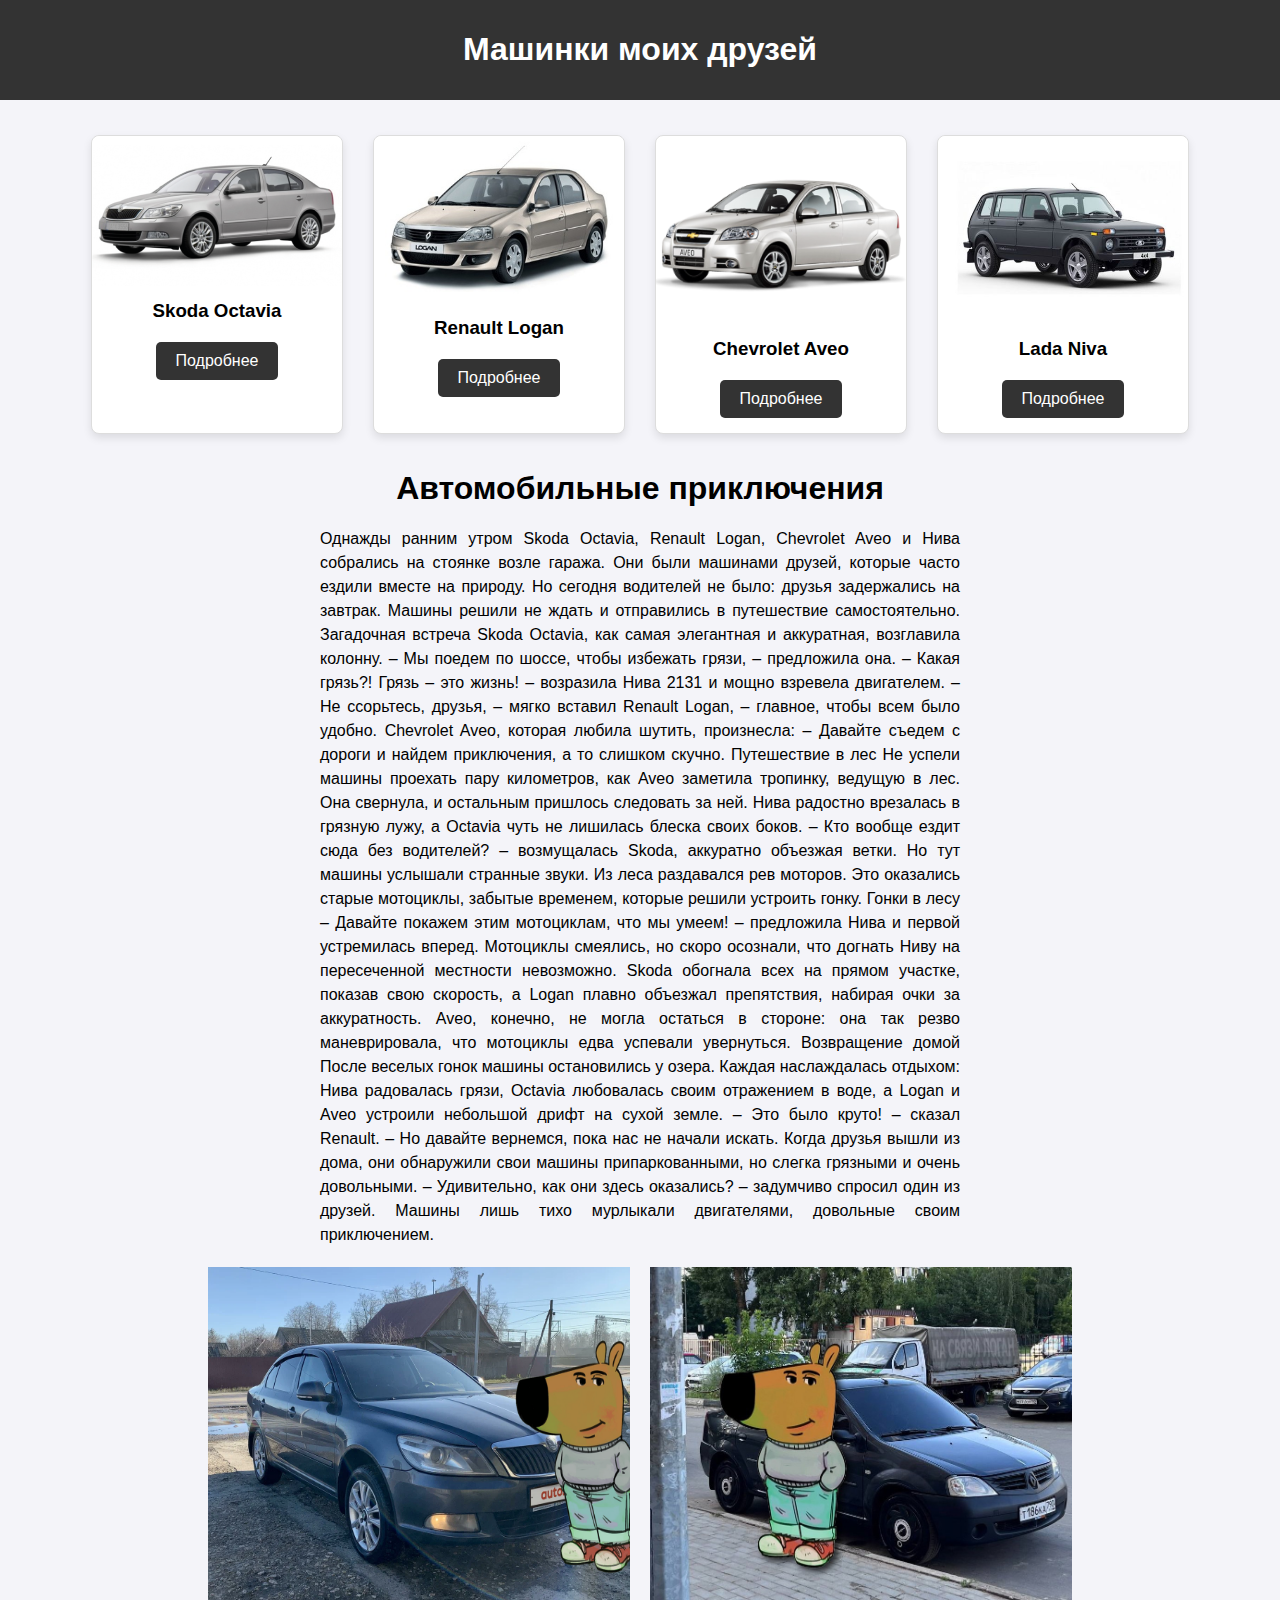
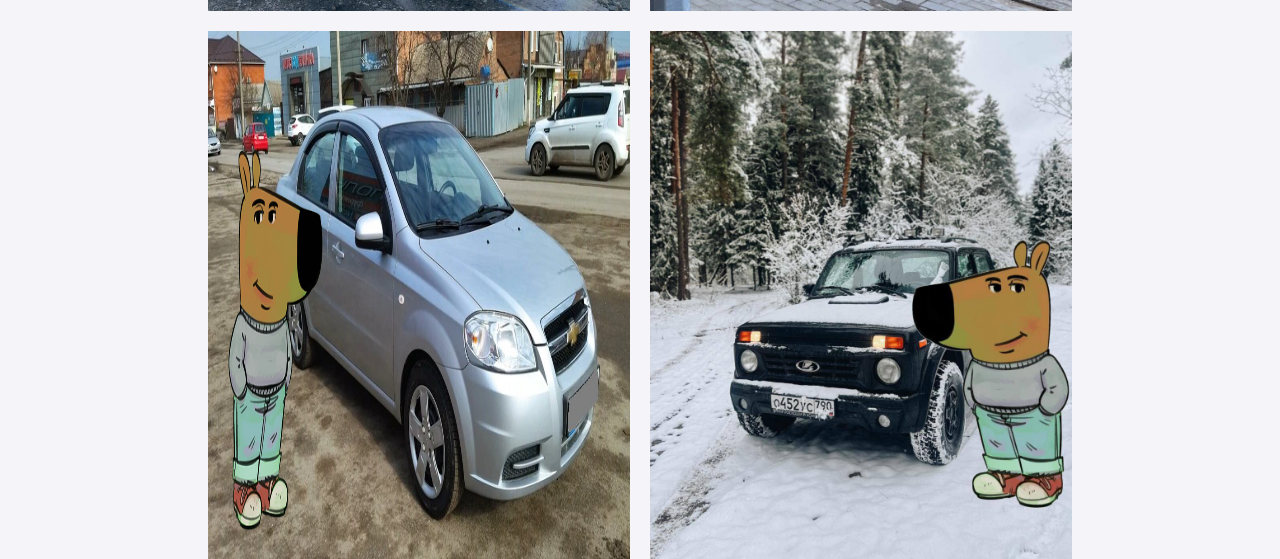
<file: site/index.html>
<!DOCTYPE html>
<html lang="en">

<head>
    <meta charset="UTF-8">
    <meta name="viewport" content="width=device-width, initial-scale=1.0">
    <title>Car Catalog</title>
    <link rel="stylesheet" href="css/style.css">
</head>

<body>

    <header>
        <h1>Машинки моих друзей</h1>
    </header>

    <div class="container">
        <div class="card">
            <img src="img/octavia.png" alt="Car 1">
            <h3>Skoda Octavia</h3>
            <a href="model1.html">Подробнее</a>
        </div>
        <div class="card">
            <img src="img/logan.jpg" alt="Car 2">
            <h3>Renault Logan</h3>
            <a href="model2.html">Подробнее</a>
        </div>
        <div class="card">
            <img src="img/aveo.png" alt="Car 3">
            <h3>Chevrolet Aveo</h3>
            <a href="model3.html">Подробнее</a>
        </div>
        <div class="card">
            <img src="img/niva.jpg" alt="Car 4">
            <h3>Lada Niva</h3>
            <a href="model4.html">Подробнее</a>
        </div>
    </div>
    <div class="header">
        <h1>Автомобильные приключения</h1>
        <p>
            Однажды ранним утром Skoda Octavia, Renault Logan, Chevrolet Aveo и Нива собрались на стоянке
            возле гаража. Они были машинами друзей, которые часто ездили вместе на природу. Но сегодня водителей не
            было: друзья задержались на завтрак. Машины решили не ждать и отправились в путешествие самостоятельно.

            Загадочная встреча
            Skoda Octavia, как самая элегантная и аккуратная, возглавила колонну.
            – Мы поедем по шоссе, чтобы избежать грязи, – предложила она.

            – Какая грязь?! Грязь – это жизнь! – возразила Нива 2131 и мощно взревела двигателем.

            – Не ссорьтесь, друзья, – мягко вставил Renault Logan, – главное, чтобы всем было удобно.

            Chevrolet Aveo, которая любила шутить, произнесла:
            – Давайте съедем с дороги и найдем приключения, а то слишком скучно.

            Путешествие в лес
            Не успели машины проехать пару километров, как Aveo заметила тропинку, ведущую в лес. Она свернула, и
            остальным пришлось следовать за ней. Нива радостно врезалась в грязную лужу, а Octavia чуть не лишилась
            блеска своих боков.

            – Кто вообще ездит сюда без водителей? – возмущалась Skoda, аккуратно объезжая ветки.

            Но тут машины услышали странные звуки. Из леса раздавался рев моторов. Это оказались старые мотоциклы,
            забытые временем, которые решили устроить гонку.

            Гонки в лесу
            – Давайте покажем этим мотоциклам, что мы умеем! – предложила Нива и первой устремилась вперед.

            Мотоциклы смеялись, но скоро осознали, что догнать Ниву на пересеченной местности невозможно. Skoda обогнала
            всех на прямом участке, показав свою скорость, а Logan плавно объезжал препятствия, набирая очки за
            аккуратность. Aveo, конечно, не могла остаться в стороне: она так резво маневрировала, что мотоциклы едва
            успевали увернуться.

            Возвращение домой
            После веселых гонок машины остановились у озера. Каждая наслаждалась отдыхом: Нива радовалась грязи, Octavia
            любовалась своим отражением в воде, а Logan и Aveo устроили небольшой дрифт на сухой земле.

            – Это было круто! – сказал Renault. – Но давайте вернемся, пока нас не начали искать.

            Когда друзья вышли из дома, они обнаружили свои машины припаркованными, но слегка грязными и очень
            довольными.

            – Удивительно, как они здесь оказались? – задумчиво спросил один из друзей.

            Машины лишь тихо мурлыкали двигателями, довольные своим приключением.
        </p>
    </div>
    <div class="img">
        <img src="img/chill_octavia.png">
        <img src="img/chill_logan.jpg">
        <img src="img/chill_aveo.png">
        <img src="img/chill_niva.jpg">
    </div>
</body>

</html>
</file>
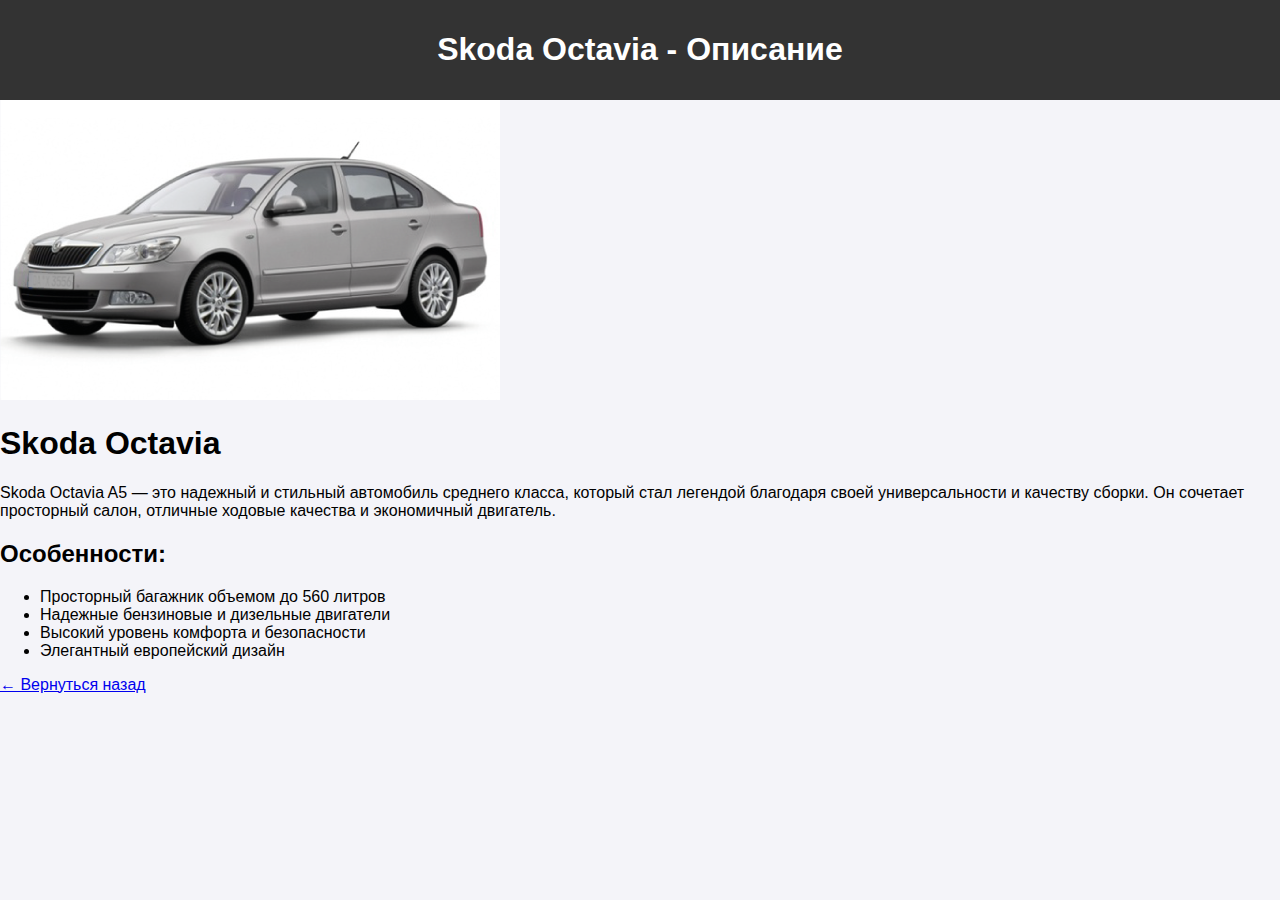
<file: site/model1.html>
<!DOCTYPE html>
<html lang="en">
<head>
    <meta charset="UTF-8">
    <meta name="viewport" content="width=device-width, initial-scale=1.0">
    <title>Skoda Octavia - Описание</title>
    <link rel="stylesheet" href="css/style.css">
</head>
<body>

<header>
    <h1>Skoda Octavia - Описание</h1>
</header>

<div class="content">
    <img src="img/octavia.png" alt="Model 1">
    <h1>Skoda Octavia</h1>
    <p>
        Skoda Octavia A5 — это надежный и стильный автомобиль среднего класса, который стал легендой благодаря своей универсальности и качеству сборки. Он сочетает просторный салон, отличные ходовые качества и экономичный двигатель.
    </p>
    <h2>Особенности:</h2>
    <ul>
        <li>Просторный багажник объемом до 560 литров</li>
        <li>Надежные бензиновые и дизельные двигатели</li>
        <li>Высокий уровень комфорта и безопасности</li>
        <li>Элегантный европейский дизайн</li>
    </ul>
    <p>
        <a href="index.html">&larr; Вернуться назад</a>
    </p>
</div>
</body>
</html>
</file>
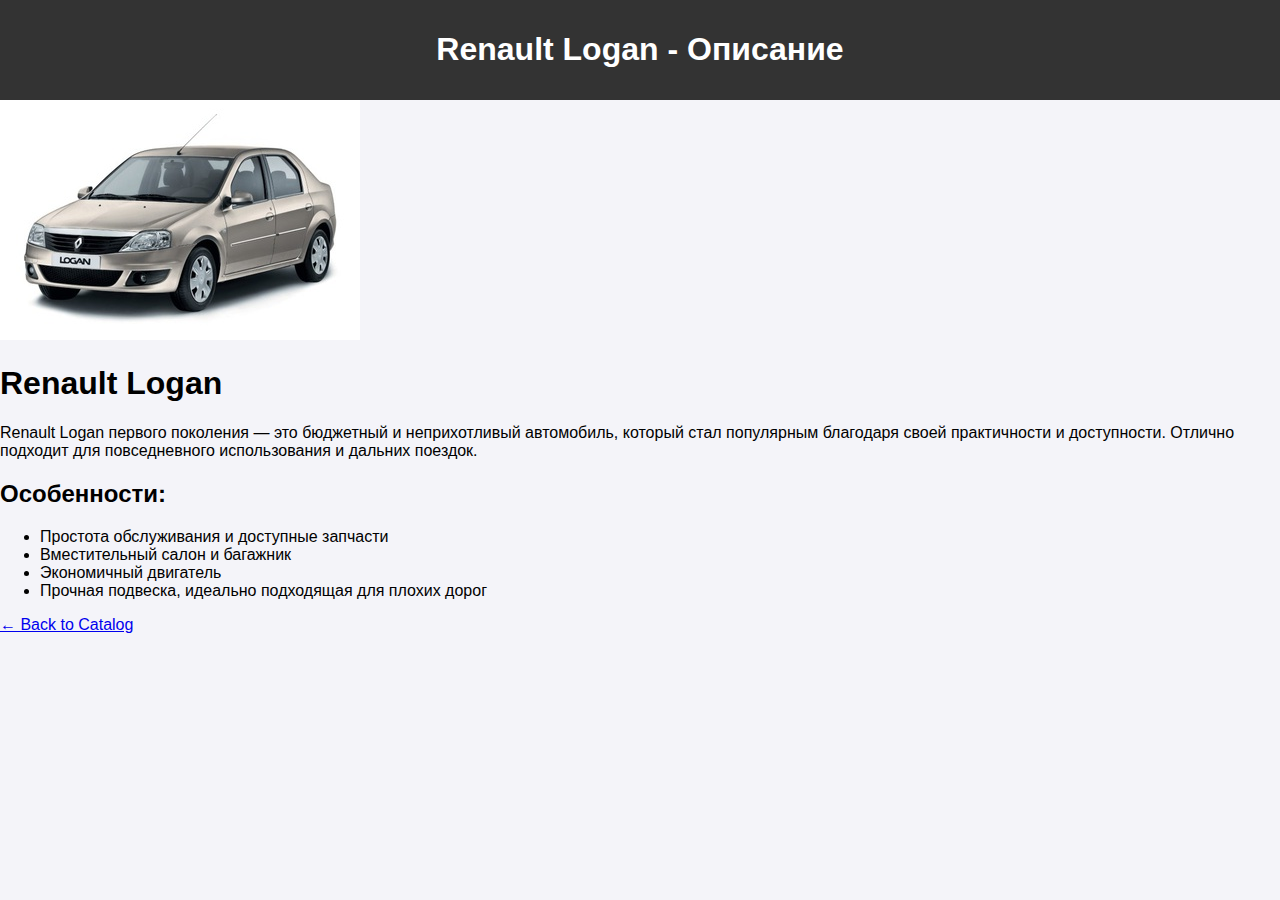
<file: site/model2.html>
<!DOCTYPE html>
<html lang="en">
<head>
    <meta charset="UTF-8">
    <meta name="viewport" content="width=device-width, initial-scale=1.0">
    <title>Renault Logan - Описание</title>
    <link rel="stylesheet" href="css/style.css">
</head>
<body>

<header>
    <h1>Renault Logan - Описание</h1>
</header>

<div class="content">
    <img src="img/logan.jpg" alt="Model 1">
    <h1>Renault Logan</h1>
    <p>
        Renault Logan первого поколения — это бюджетный и неприхотливый автомобиль, который стал популярным благодаря своей практичности и доступности. Отлично подходит для повседневного использования и дальних поездок.
    <h2>Особенности:</h2>
    <ul>
        <li>Простота обслуживания и доступные запчасти</li>
        <li>Вместительный салон и багажник</li>
        <li>Экономичный двигатель</li>
        <li>Прочная подвеска, идеально подходящая для плохих дорог</li>
    </ul>
    <p>
        <a href="index.html">&larr; Back to Catalog</a>
    </p>
</div>
</body>
</html>
</file>
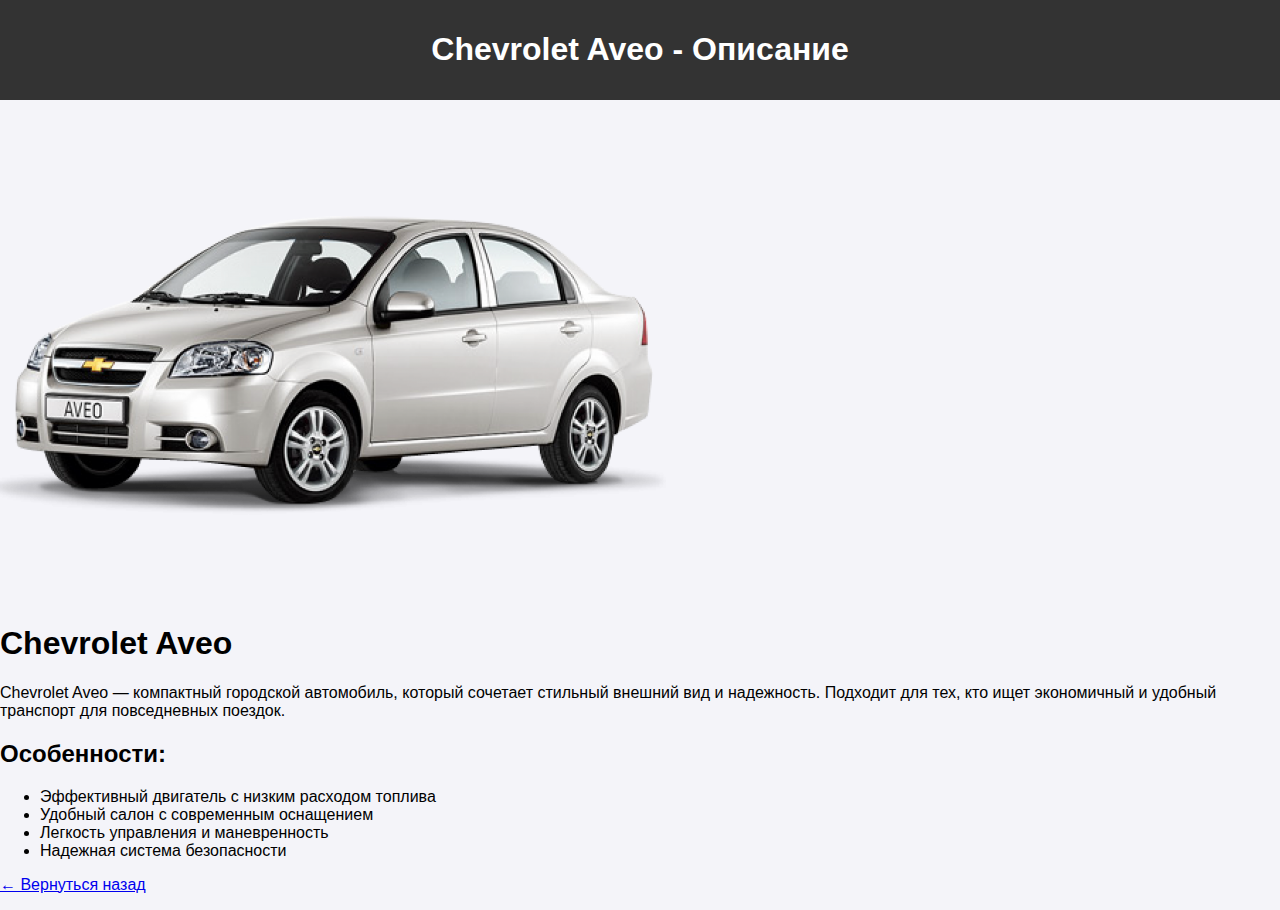
<file: site/model3.html>
<!DOCTYPE html>
<html lang="en">
<head>
    <meta charset="UTF-8">
    <meta name="viewport" content="width=device-width, initial-scale=1.0">
    <title>Chevrolet Aveo - Описание</title>
    <link rel="stylesheet" href="css/style.css">
</head>
<body>

<header>
    <h1>Chevrolet Aveo - Описание</h1>
</header>

<div class="content">
    <img src="img/aveo.png" alt="Model 1" height="500px">
    <h1>Chevrolet Aveo</h1>
    <p>
        Chevrolet Aveo — компактный городской автомобиль, который сочетает стильный внешний вид и надежность. Подходит для тех, кто ищет экономичный и удобный транспорт для повседневных поездок.
    </p>
    <h2>Особенности:</h2>
    <ul>
        <li>Эффективный двигатель с низким расходом топлива</li>
        <li>Удобный салон с современным оснащением</li>
        <li>Легкость управления и маневренность</li>
        <li>Надежная система безопасности</li>
    </ul>
    <p>
        <a href="index.html">&larr; Вернуться назад</a>
    </p>
</div>
</body>
</html>
</file>
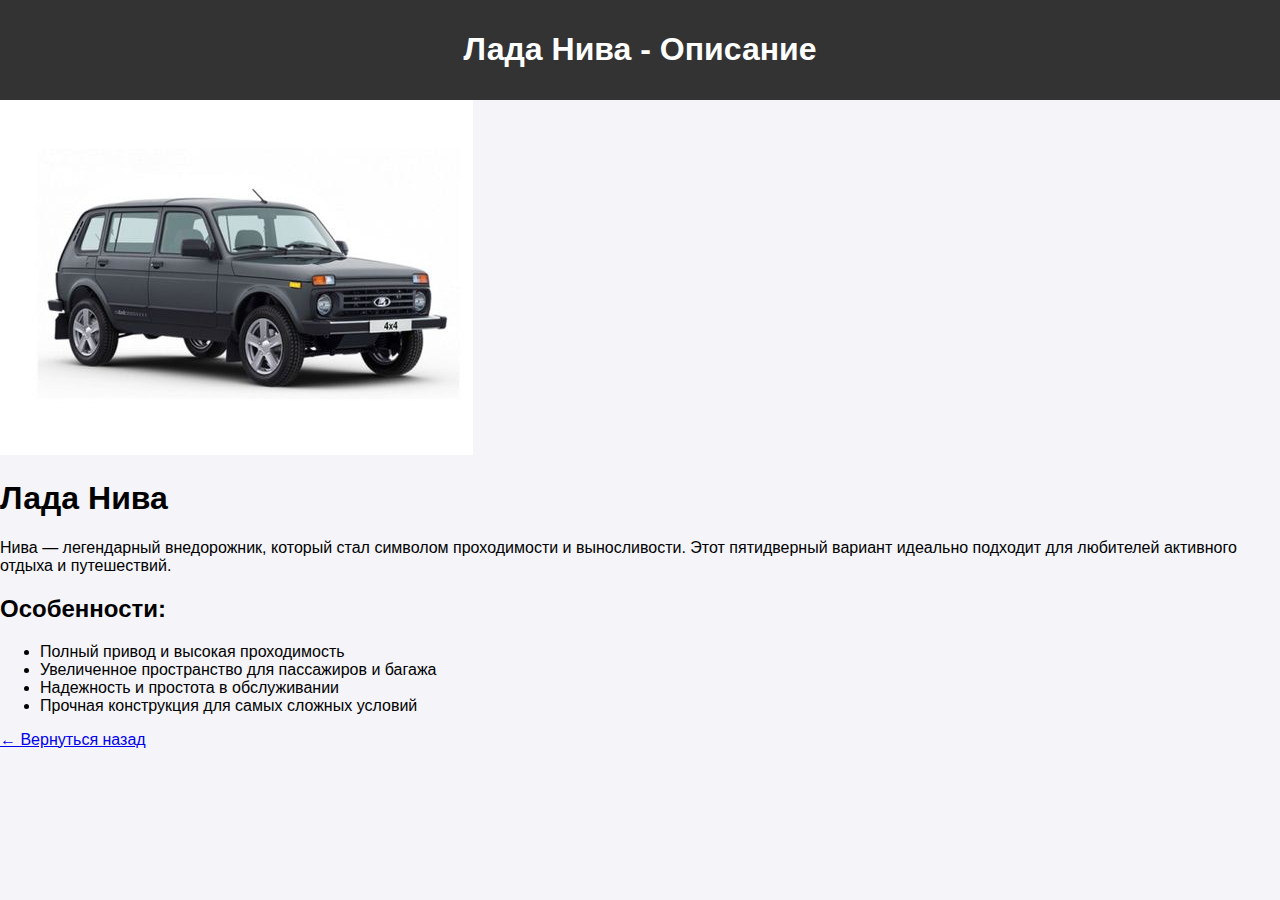
<file: site/model4.html>
<!DOCTYPE html>
<html lang="en">
<head>
    <meta charset="UTF-8">
    <meta name="viewport" content="width=device-width, initial-scale=1.0">
    <title>Лада Нива - Описание</title>
    <link rel="stylesheet" href="css/style.css">
</head>
<body>

<header>
    <h1>Лада Нива - Описание</h1>
</header>

<div class="content">
    <img src="img/niva.jpg" alt="Model 1">
    <h1>Лада Нива</h1>
    <p>
        Нива — легендарный внедорожник, который стал символом проходимости и выносливости. Этот пятидверный вариант идеально подходит для любителей активного отдыха и путешествий.
    </p>
    <h2>Особенности:</h2>
    <ul>
        <li>Полный привод и высокая проходимость</li>
        <li>Увеличенное пространство для пассажиров и багажа</li>
        <li>Надежность и простота в обслуживании</li>
        <li>Прочная конструкция для самых сложных условий</li>
    </ul>
    <p>
        <a href="index.html">&larr; Вернуться назад</a>
    </p>
</div>
</body>
</html>
</file>
<file: site/css/style.css>
body {
    font-family: Arial, sans-serif;
    margin: 0;
    padding: 0;
    background-color: #f4f4f9;
}
header {
    background-color: #333;
    color: white;
    padding: 10px 0;
    text-align: center;
}
.container {
    display: flex;
    flex-wrap: wrap;
    justify-content: center;
    margin: 20px;
}
.card {
    background: white;
    border: 1px solid #ddd;
    border-radius: 8px;
    box-shadow: 0 4px 8px rgba(0, 0, 0, 0.1);
    margin: 15px;
    text-align: center;
    transition: transform 0.3s;
    width: 250px;
}
.card:hover {
    transform: scale(1.05);
}
.card img {
    border-top-left-radius: 8px;
    border-top-right-radius: 8px;
    max-width: 100%;
}
.card h3 {
    margin: 10px 0;
    padding: 0 10px;
}
.card a {
    background-color: #333;
    border-radius: 5px;
    color: white;
    display: inline-block;
    margin: 10px 0 15px;
    padding: 10px 20px;
    text-decoration: none;
    transition: background-color 0.3s;
}
.card a:hover {
    background-color: #555;
}
footer {
    background-color: #333;
    color: white;
    padding: 10px 0;
    text-align: center;
}
.header {
    text-align: center; /* Центровка текста внутри блока */
}

.header h1 {
    margin-bottom: 20px; /* Отступ снизу для заголовка */
    font-size: 2rem; /* Размер шрифта заголовка */
}

.header p {
    max-width: 50%;
    margin: 0 auto;
    line-height: 1.5;
    text-align: justify;
    margin-top: 20px;
    overflow-wrap: break-word;
    word-wrap: break-word;
}

.img {
    margin-top: 20px;
    display: flex; /* Включаем flex-контейнер */
    flex-wrap: wrap; /* Разрешаем перенос строк */
    justify-content: center; /* Центрируем изображения по горизонтали */
    gap: 20px; /* Отступы между изображениями */
}

.img img {
    width: 33%; /* Задаем ширину для изображения (чтобы в строку помещалось 2 изображения) */ /* Максимальная ширина изображения */
}
</file>
